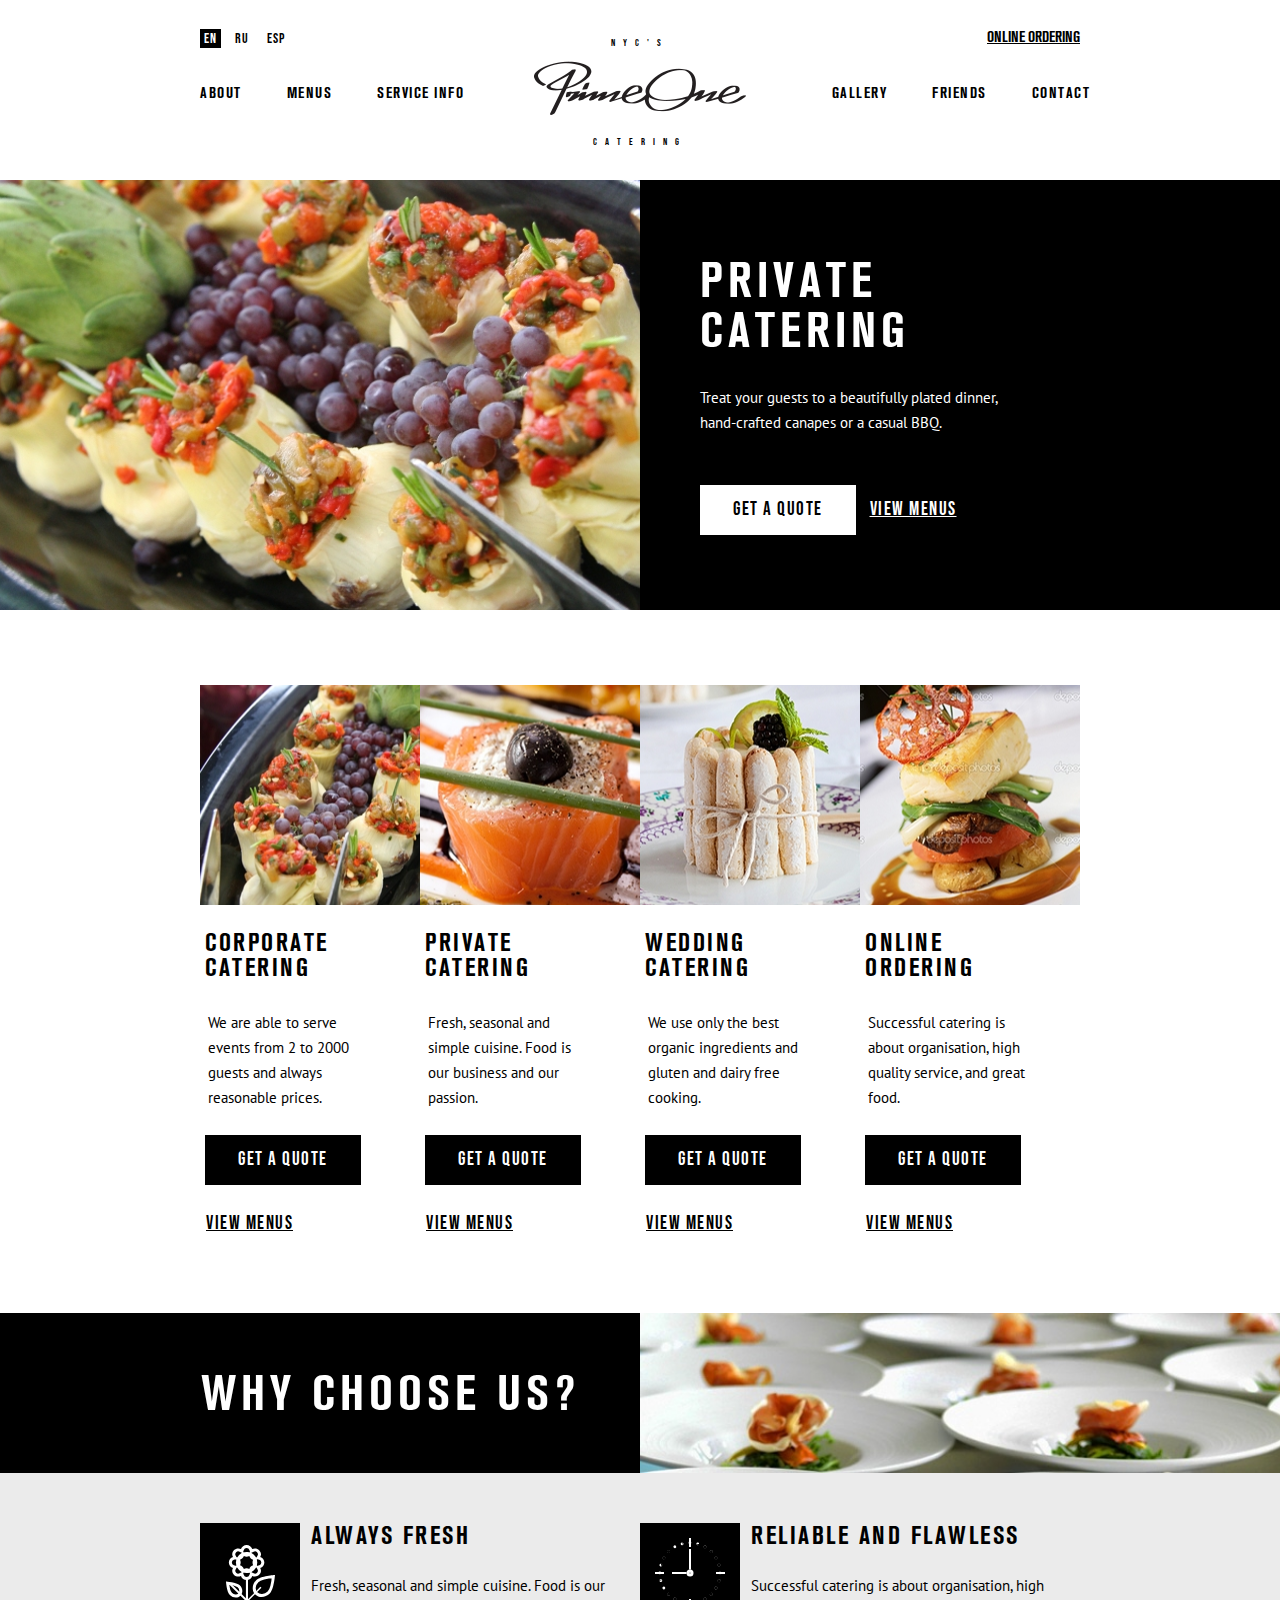
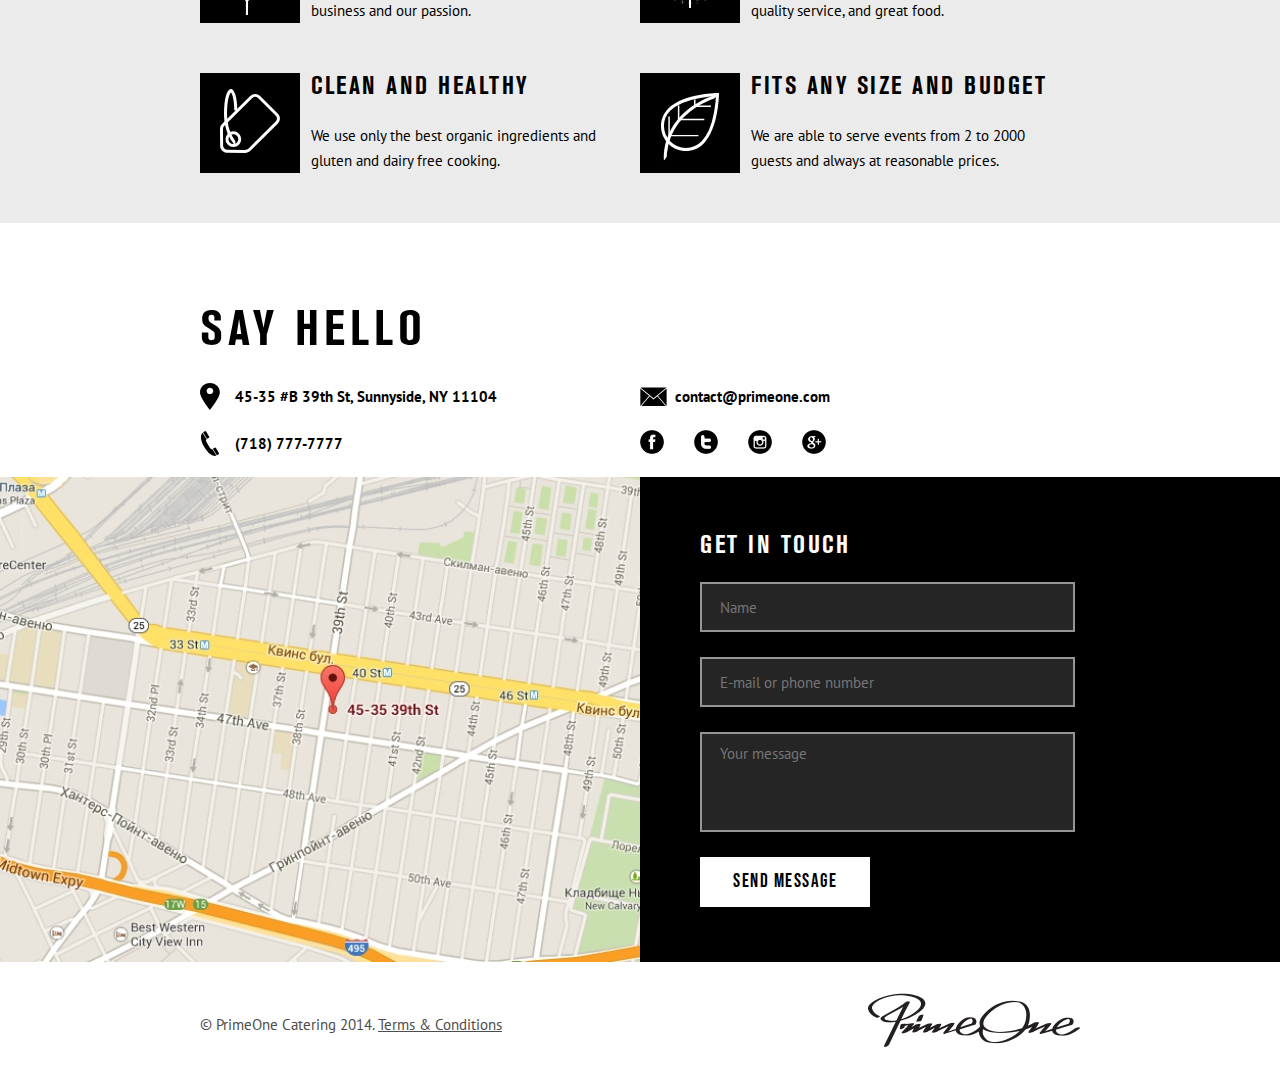
<file: index.html>
<!-- Сообщаем браузеру как стоит обрабатывать эту страницу -->
<!DOCTYPE html>
<!-- Оболочка документа, указываем язык содержимого -->
<html lang="ru">
	<!-- Заголовок страницы, контейнер для других важных данных (не отображается) -->
	<head>
		<!-- Заголовок страницы в браузере -->
		<title>Practice</title>
		<!-- Подключаем CSS -->
		<link rel="stylesheet" href="css/style.css" />
		<!-- Кодировка страницы -->
		<meta http-equiv="Content-type" content="text/html;charset=UTF-8" />
		<meta name="viewport" content="width=device-width, initial-scale=1.0, maximum-scale=1.0, user-scalable=0">
	</head>
	<!-- Отображаемое тело страницы -->
	<body>
		<div class="wrapper">
			<header>
	<div class="container">
		<div class="header-top">
			<div class="header-top-lang">
				<a href="" class="header-top-lang__item active">EN</a>
				<a href="" class="header-top-lang__item">RU</a>
				<a href="" class="header-top-lang__item">ESP</a>
			</div>
			<a href="" class="header-top-link">Online ordering</a>
		</div>
		<div class="header-bottom">
			<div class="header-bottom__column">
				<nav class="header-bottom-menu">
					<ul class="header-bottom-menu-list">
						<li><a href="" class="header-bottom-menu__link">ABOUT</a></li>
						<li><a href="" class="header-bottom-menu__link">Menus</a></li>
						<li><a href="" class="header-bottom-menu__link">Service Info</a></li>
					</ul>
				</nav>
			</div>
			<div class="header-bottom__column">
				<a href="" class="header-logo">
					<span class="header-logo__text">NYC'S</span>
					<span class="header-logo__image"><img src="img/logo.png" alt=""></span>
					<span class="header-logo__text">Catering</span>
				</a>
			</div>
			<div class="header-bottom__column">
				<nav class="header-bottom-menu header-bottom-menu--right">
					<ul class="header-bottom-menu-list">
						<li><a href="" class="header-bottom-menu__link">Gallery</a></li>
						<li><a href="" class="header-bottom-menu__link">Friends</a></li>
						<li><a href="" class="header-bottom-menu__link">Contact</a></li>
					</ul>
				</nav>
			</div>
		</div>
		<div class="header-menu__icon">
			<span></span>
			<span></span>
			<span></span>
		</div>
		<div class="header-menu">
			
		</div>
	</div>
</header>
			<div class="content">
				<div class="private">
					<div class="private__column">
						<div class="private__image ibg"><img src="img/block_1/01.jpg" alt=""></div>
					</div>
					<div class="private__column">
						<div class="private-body">
							<div class="private-body-content">
								<div class="private-body__title">Private catering</div>
								<div class="private-body__text">Treat your guests to a beautifully plated dinner, hand-crafted canapes or a casual BBQ.</div>
								<div class="private-body-buttons">
									<a href="" class="private-body-buttons__item btn btn--w">Get a quote</a>
									<a href="" class="private-body-buttons__link">View menus</a>
								</div>
							</div>
						</div>
					</div>
				</div>
				<div class="products">
					<div class="container">
						<div class="products-body">
							<div class="products__column">
								<div class="products-item">
									<a href="" class="products-item__image ibg"><img src="img/products block/01.jpg" alt=""></a>
									<a href="" class="products-item__title">Corporate catering</a>
									<a href="" class="products-item__text">We are able to serve events from 2 to 2000 guests and always reasonable prices.</a>
									<p><a href="" class="products-item__button btn">Get a quote</a></p>
									<p><a href="" class="products-item__link">View menus</a></p>
								</div>
							</div>
							<div class="products__column">
								<div class="products-item">
									<a href="" class="products-item__image ibg"><img src="img/products block/02.jpg" alt=""></a>
									<a href="" class="products-item__title">Private catering</a>
									<a href="" class="products-item__text">Fresh, seasonal and simple cuisine. Food is our business and our passion.</a>
									<p><a href="" class="products-item__button btn">Get a quote</a></p>
									<p><a href="" class="products-item__link">View menus</a></p>
								</div>
							</div>
							<div class="products__column">
								<div class="products-item">
									<a href="" class="products-item__image ibg"><img src="img/products block/03.jpg" alt=""></a>
									<a href="" class="products-item__title">Wedding catering</a>
									<a href="" class="products-item__text">We use only the best organic ingredients and gluten and dairy free cooking.</a>
									<p><a href="" class="products-item__button btn">Get a quote</a></p>
									<p><a href="" class="products-item__link">View menus</a></p>
								</div>
							</div>
							<div class="products__column">
								<div class="products-item">
									<a href="" class="products-item__image ibg"><img src="img/products block/04.jpg" alt=""></a>
									<a href="" class="products-item__title">Online Ordering</a>
									<a href="" class="products-item__text">Successful catering is about organisation, high quality service, and great food.</a>
									<p><a href="" class="products-item__button btn">Get a quote</a></p>
									<p><a href="" class="products-item__link">View menus</a></p>
								</div>
							</div>
						</div>
					</div>
				</div>
				<div class="why">
					<div class="why-top">
						<div class="why-top__column">
							<div class="why-top__text">Why CHOOSE us?</div>
						</div>
						<div class="why-top__column">
							<div class="why-top__image ibg"><img src="img/why/01.jpg" alt=""></div>
						</div>
					</div>
					<div class="why-body">
						<div class="container">
							<div class="why-body-row">
								<div class="why-body__column">
									<div class="why-body-item">
										<div class="why-body-item__icon"><img src="img/why/icons/01.svg" alt=""></div>
										<div class="why-body-item-body">
											<div class="why-body-item-body__title">Always fresh</div>
											<div class="why-body-item-body__text">Fresh, seasonal and simple cuisine. Food is our business and our passion.</div>
										</div>
									</div>
								</div>
								<div class="why-body__column">
									<div class="why-body-item">
										<div class="why-body-item__icon"><img src="img/why/icons/02.svg" alt=""></div>
										<div class="why-body-item-body">
											<div class="why-body-item-body__title">Reliable AND Flawless</div>
											<div class="why-body-item-body__text">Successful catering is about organisation, high quality service, and great food.</div>
										</div>
									</div>
								</div>
								<div class="why-body__column">
									<div class="why-body-item">
										<div class="why-body-item__icon"><img src="img/why/icons/03.svg" alt=""></div>
										<div class="why-body-item-body">
											<div class="why-body-item-body__title">Clean and Healthy</div>
											<div class="why-body-item-body__text">We use only the best organic ingredients and gluten and dairy free cooking.</div>
										</div>
									</div>
								</div>
								<div class="why-body__column">
									<div class="why-body-item">
										<div class="why-body-item__icon"><img src="img/why/icons/04.svg" alt=""></div>
										<div class="why-body-item-body">
											<div class="why-body-item-body__title">fits any size and budget</div>
											<div class="why-body-item-body__text">We are able to serve events from 2 to 2000 guests and always at reasonable prices.</div>
										</div>
									</div>
								</div>
							</div>
						</div>

					</div>
				</div>
				<div class="contacts">
					<div class="contacts-top">
						<div class="container">
							<div class="contacts__title">Say hello</div>
							<div class="contacts-body">
								<div class="contacts-body__column">
									<div class="contacts-body__item contacts-body__item--1">45-35 #B 39th St, Sunnyside, NY 11104</div>
								</div>
								<div class="contacts-body__column">
									<a href="mailto:contact@primeone.com" class="contacts-body__item contacts-body__item--2">contact@primeone.com</a>
								</div>
								<div class="contacts-body__column">
									<a href="tel:7187777777" class="contacts-body__item contacts-body__item--3">(718) 777-7777</a>
								</div>
								<div class="contacts-body__column">
									<div class="contacts-social">
										<a href="" class="contacts-social__item contacts-social__item--1"><img src="img/icons/social/01.png" alt=""></a>
										<a href="" class="contacts-social__item contacts-social__item--2"><img src="img/icons/social/02.png" alt=""></a>
										<a href="" class="contacts-social__item contacts-social__item--3"><img src="img/icons/social/03.png" alt=""></a>
										<a href="" class="contacts-social__item contacts-social__item--4"><img src="img/icons/social/04.png" alt=""></a>
									</div>
								</div>
							</div>
						</div>
					</div>
					<div class="contacts-content">
						<div class="contacts-content__column">
							<div class="contacts-content__map ibg"><img src="img/map/01.jpg" alt=""></div>
						</div>
						<div class="contacts-content__column">
							<div class="contacts-content-form">
								<div class="contacts-content-form__title">Get in touch</div>
								<form action="#" class="contacts-content-form__body">
									<div class="contacts-content-form-line">
										<input autocomplete="off" type="text" name="form[]" data-value="" placeholder="Name" class="input" />
									</div>
									<div class="contacts-content-form-line">
										<input autocomplete="off" type="text" name="form[]" data-value="" placeholder="E-mail or phone number" class="input" />
									</div>
									<div class="contacts-content-form-line">
										<textarea autocomplete="off" name="form[]" data-value="" placeholder="Your message" class="input"></textarea>
									</div>
									<div class="contacts-content-form-button">
										<button type="submit" class="contacts-content-form__btn btn btn--w">Send message</button>
									</div>
								</form>
							</div>
						</div>
					</div>
				</div>
			</div>
			<footer>
	<div class="container">
		<div class="footer-body">
			<div class="footer-body__column">
				<div class="footer__text">© PrimeOne Catering 2014. <a href="" target="blank">Terms & Conditions</a></div>
			</div>
			<div class="footer-body__column">
				<a href="" class="footer__logo"><img src="img/logo.png" alt=""></a>
			</div>
		</div>
	</div>
</footer>
		</div>
		<script src="https://code.jquery.com/jquery-3.3.1.min.js"></script>
<script src="https://maps.google.com/maps/api/js?sensor=false&amp;key="></script>
<script src="responsive.js"></script>

	</body>
</html>
</file>
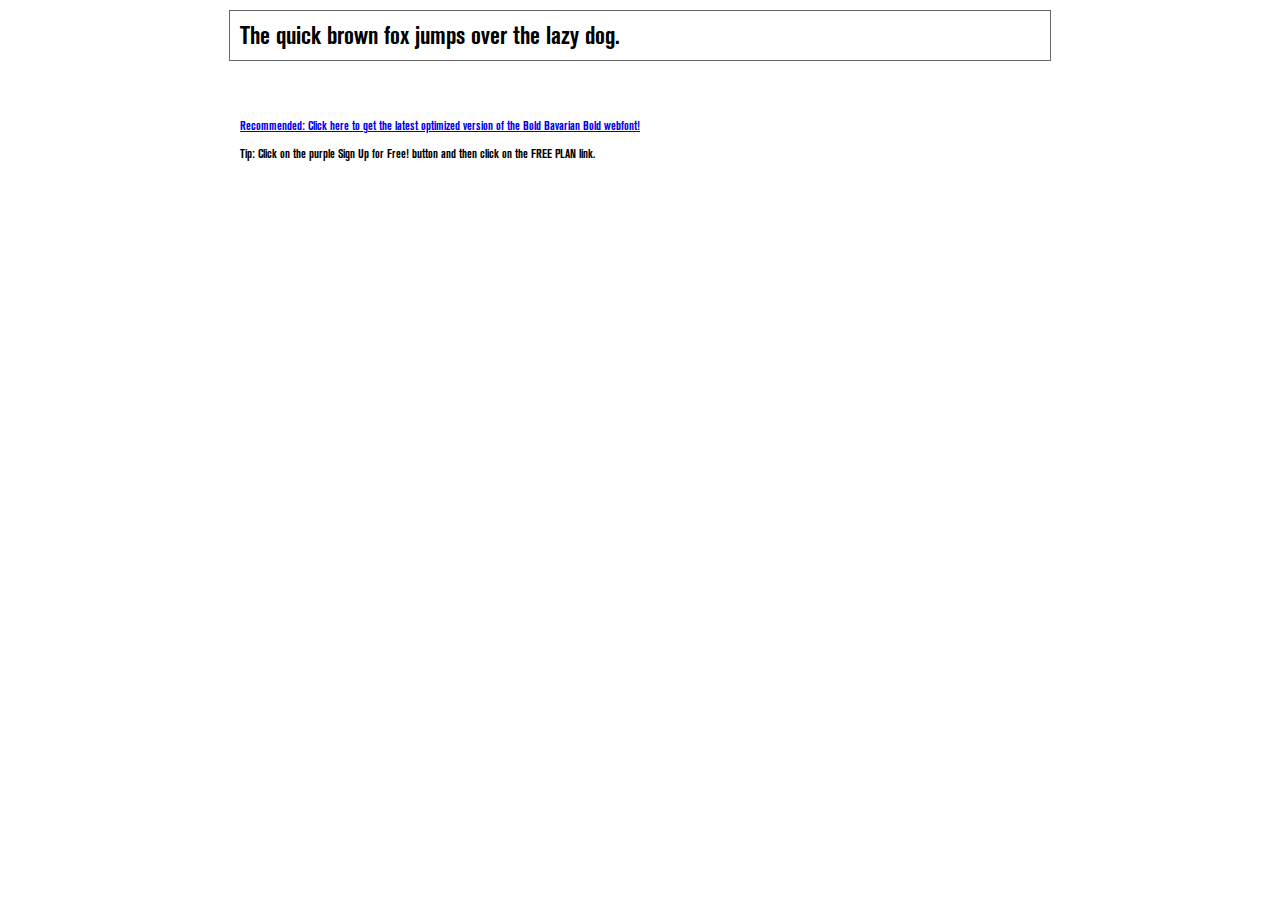
<file: fonts/AkzidenzGroteskBQCondensedBold/demo.html>
<!DOCTYPE html PUBLIC "-//W3C//DTD XHTML 1.0 Transitional//EN" "http://www.w3.org/TR/xhtml1/DTD/xhtml1-transitional.dtd">
<html xmlns="http://www.w3.org/1999/xhtml">
<head>
	<meta http-equiv="Content-Type" content="text/html; charset=utf-8" />
	<title>@font-face Demo</title>
	<link rel="stylesheet" href="fonts.css" type="text/css" charset="utf-8" />
	<style type="text/css">
	body {
		background-color:white;
		font-family:Verdana,Tahoma,Arial,Sans-Serif;
		color:black;
		font-size:12px;
	}

	.demo
	{
		font-family:'Conv_AkzidenzGroteskBQCondensedBold',Sans-Serif;
		width:800px;
		margin:10px auto;
		text-align:left;
		border:1px solid #666;
		padding:10px;
	}

	.hint
	{
		font-family:'Conv_AkzidenzGroteskBQCondensedBold',Sans-Serif;
		width:800px;
		margin:10px auto;
		text-align:left;
		border:1px;
		padding:10px;
	}
	</style>
</head>
<body>
	<div class="demo" style="font-size:25px">
		The quick brown fox jumps over the lazy dog.
	</div>


	<br>
	<br>
	<div class="hint">
		<a href="http://www.fonts.com/font/wiescher-design/bold-bavarian/bold/web-font?SiteId=64">Recommended: Click here to get the latest optimized version of the Bold Bavarian Bold webfont!</a><br /><br />
		Tip: Click on the purple <strong>Sign Up for Free!</strong> button and then click on the <strong>FREE PLAN</strong> link.
	</div>
</body>
</html>
</file>
<file: css/style.css>
@charset "UTF-8";
/*Обнуление*/
@import url("https://fonts.googleapis.com/css2?family=PT+Sans&display=swap");
@import url("https://fonts.googleapis.com/css2?family=Bebas+Neue&display=swap");
* {
  padding: 0;
  margin: 0;
  border: 0; }

*, *:before, *:after {
  -moz-box-sizing: border-box;
  -webkit-box-sizing: border-box;
  box-sizing: border-box; }

:focus, :active {
  outline: none; }

a:focus, a:active {
  outline: none; }

nav, footer, header, aside {
  display: block; }

html, body {
  height: 100%;
  width: 100%;
  font-size: 100%;
  line-height: 1;
  font-size: 14px;
  -ms-text-size-adjust: 100%;
  -moz-text-size-adjust: 100%;
  -webkit-text-size-adjust: 100%; }

input, button, textarea {
  font-family: inherit; }

input::-ms-clear {
  display: none; }

button {
  cursor: pointer; }

button::-moz-focus-inner {
  padding: 0;
  border: 0; }

a, a:visited {
  text-decoration: none; }

a:hover {
  text-decoration: none; }

ul li {
  list-style: none; }

img {
  vertical-align: top; }

h1, h2, h3, h4, h5, h6 {
  font-size: inherit;
  font-weight: inherit; }

/*--------------------*/
@font-face {
  font-family: 'AkzidenzGroteskBQCondensedBold';
  src: url("../fonts/AkzidenzGroteskBQCondensedBold.eot");
  src: local("☺"), url("../fonts/AkzidenzGroteskBQCondensedBold.woff") format("woff"), url("../fonts/AkzidenzGroteskBQCondensedBold.ttf") format("truetype"), url("../fonts/AkzidenzGroteskBQCondensedBold.svg") format("svg");
  font-weight: normal;
  font-style: normal; }

.ibg img {
  display: none; }

.ibg {
  background-position: center;
  background-size: cover;
  background-repeat: no-repeat; }

input[type=text], input[type=email], input[type=tel], textarea {
  -webkit-appearance: none;
  -moz-appearance: none;
  appearance: none; }

.input {
  border-radius: 0 !important;
  width: 100%;
  display: block;
  padding: 0 18px;
  height: 50px;
  border: 2px solid #959595;
  background-color: #252525;
  color: #959595;
  font-size: 15px;
  font-family: "PT Sans"; }

textarea.input {
  resize: none;
  height: 100px;
  padding: 10px 18px; }

.container {
  max-width: 880px;
  margin: 0 auto;
  width: 100%; }
  @media (max-width: 892px) {
    .container {
      max-width: 767px; } }
  @media (max-width: 767px) {
    .container {
      max-width: none;
      padding: 0 10px; } }

.wrapper {
  width: 100%;
  min-width: 100%;
  overflow: hidden; }

header {
  padding: 29px 0 33px 0;
  background-color: #fff; }
  @media (max-width: 767px) {
    header {
      padding: 5px 0 5px 0; } }

.header-top {
  display: -webkit-box;
  display: -ms-flexbox;
  display: flex;
  -webkit-box-pack: justify;
  -ms-flex-pack: justify;
  justify-content: space-between; }
  @media (max-width: 767px) {
    .header-top {
      -webkit-box-pack: end;
      -ms-flex-pack: end;
      justify-content: flex-end;
      padding: 25px 0 0 0; } }
  @media (max-width: 479.98px) {
    .header-top {
      padding: 15px 0 0 0; } }

.header-top-lang {
  display: -webkit-box;
  display: -ms-flexbox;
  display: flex; }
  @media (max-width: 767px) {
    .header-top-lang {
      margin: 0px 0 15px 0; } }
  .header-top-lang__item {
    font-family: "Bebas Neue";
    font-size: 14px;
    text-transform: uppercase;
    letter-spacing: 1px;
    line-height: 19px;
    padding: 0 4px;
    display: block;
    color: #000000;
    margin: 0 10px 0 0; }
    .header-top-lang__item.active {
      background-color: #000000;
      color: white; }

.header-top-link {
  position: relative;
  z-index: 11;
  font-family: 'AkzidenzGroteskBQCondensedBold';
  color: #000000;
  font-size: 15px;
  text-decoration: underline;
  text-align: left;
  text-transform: uppercase; }
  @media (max-width: 479.98px) {
    .header-top-link {
      font-size: 13px; } }

.header-bottom {
  display: -webkit-box;
  display: -ms-flexbox;
  display: flex;
  -webkit-box-align: center;
  -ms-flex-align: center;
  align-items: center;
  margin: -10px 0 0 0; }
  @media (max-width: 767px) {
    .header-bottom {
      margin: -37px 0 0 0; } }
  @media (max-width: 479.98px) {
    .header-bottom {
      margin: -27px 0 0 0; } }
  .header-bottom__column {
    -webkit-box-flex: 0;
    -ms-flex: 0 0 33.333%;
    flex: 0 0 33.333%; }

.header-bottom-menu--right .header-bottom-menu-list {
  margin: 0;
  display: -webkit-box;
  display: -ms-flexbox;
  display: flex;
  -webkit-box-pack: end;
  -ms-flex-pack: end;
  justify-content: flex-end;
  text-align: right; }
  .header-bottom-menu--right .header-bottom-menu-list li {
    margin: 0 0 0 45px !important; }
    .header-bottom-menu--right .header-bottom-menu-list li:first-child {
      margin: 0; }
    @media (max-width: 892px) {
      .header-bottom-menu--right .header-bottom-menu-list li {
        margin: 0 0 0 20px !important; } }
  @media (max-width: 767px) {
    .header-bottom-menu--right .header-bottom-menu-list {
      display: block;
      text-align: left; }
      .header-bottom-menu--right .header-bottom-menu-list li {
        margin: 0px 0px 15px 0px !important; }
        .header-bottom-menu--right .header-bottom-menu-list li:last-child {
          margin: 0px 0px 0px 0px; } }

.header-bottom-menu__link {
  color: #000000;
  font-family: 'AkzidenzGroteskBQCondensedBold';
  font-size: 15px;
  text-transform: uppercase;
  letter-spacing: 1.5px; }

.header-bottom-menu-list {
  display: -webkit-box;
  display: -ms-flexbox;
  display: flex; }
  .header-bottom-menu-list li {
    margin: 0 45px 0 0; }
    .header-bottom-menu-list li:last-child {
      margin: 0px 0px 0px 0px; }
    @media (max-width: 892px) {
      .header-bottom-menu-list li {
        margin: 0 20px 0 0; } }
  @media (max-width: 767px) {
    .header-bottom-menu-list {
      display: block; }
      .header-bottom-menu-list li {
        margin: 0px 0px 15px 0px !important; }
        .header-bottom-menu-list li:last-child {
          margin: 0px 0px 0px 0px; } }

.header-logo {
  display: block;
  text-align: center;
  position: relative;
  z-index: 11; }
  .header-logo__text {
    display: block;
    color: #000000;
    letter-spacing: 8px;
    text-transform: uppercase;
    font-size: 10px;
    font-family: "Bebas Neue"; }
    @media (max-width: 767px) {
      .header-logo__text {
        font-size: 8px; } }
    @media (max-width: 479.98px) {
      .header-logo__text {
        letter-spacing: 5px; } }
  .header-logo__image {
    display: inline-block;
    margin: 0px 0px 0px 0px; }
    @media (max-width: 767px) {
      .header-logo__image {
        margin: 2px 0px 5px 0px; }
        .header-logo__image img {
          width: 150px; } }
    @media (max-width: 479.98px) {
      .header-logo__image {
        margin: 0px 0px 2px 0px; }
        .header-logo__image img {
          width: 100px; } }

.header-menu__icon {
  display: none; }

@media (max-width: 767px) {
  .header-menu__icon {
    display: block;
    position: absolute;
    top: 28px;
    left: 10px;
    width: 30px;
    height: 18px;
    cursor: pointer;
    z-index: 5; }
    .header-menu__icon span {
      -webkit-transition: all 0.3s ease 0s;
      -ms-transition: all 0.3s ease 0s;
      -moz-transition: all 0.3s ease 0s;
      -o-transition: all 0.3s ease 0s;
      transition: all 0.3s ease 0s;
      top: 8px;
      left: 0px;
      position: absolute;
      width: 100%;
      height: 2px;
      background-color: #000; }
      .header-menu__icon span:first-child {
        top: 0px; }
      .header-menu__icon span:last-child {
        top: auto;
        bottom: 0px; }
    .header-menu__icon.active span {
      -webkit-transform: scale(0);
      -moz-transform: scale(0);
      -ms-transform: scale(0);
      -o-transform: scale(0);
      transform: scale(0); }
      .header-menu__icon.active span:first-child {
        -webkit-transform: rotate(-45deg);
        -moz-transform: rotate(-45deg);
        -ms-transform: rotate(-45deg);
        -o-transform: rotate(-45deg);
        transform: rotate(-45deg);
        top: 8px; }
      .header-menu__icon.active span:last-child {
        -webkit-transform: rotate(45deg);
        -moz-transform: rotate(45deg);
        -ms-transform: rotate(45deg);
        -o-transform: rotate(45deg);
        transform: rotate(45deg);
        top: 8px; }
  .header-menu {
    position: fixed;
    width: 100%;
    height: 100%;
    overflow: auto;
    top: 0;
    left: -120%;
    background-color: #fff;
    padding: 65px 10px 0px 10px;
    -webkit-transition: all 0.6s ease 0s;
    -ms-transition: all 0.6s ease 0s;
    -moz-transition: all 0.6s ease 0s;
    -o-transition: all 0.6s ease 0s;
    transition: all 0.6s ease 0s; }
    .header-menu.active {
      left: 0; } }

@media (max-width: 479.98px) {
  .header-menu__icon {
    top: 18px; } }

.btn {
  font-family: "Bebas Neue";
  font-size: 19px;
  background-color: #000;
  text-transform: uppercase;
  letter-spacing: 1.5px;
  line-height: 50px;
  height: 50px;
  color: #fff;
  display: inline-block;
  padding: 0px 33px; }
  .btn--w {
    background-color: #ffffff;
    color: #000; }
  .btn.fw {
    width: 100%; }

.private {
  display: -webkit-box;
  display: -ms-flexbox;
  display: flex;
  background-color: #000;
  margin: 0px 0px 75px 0px; }
  @media (max-width: 767px) {
    .private {
      margin: 0px 0px 40px 0px; } }

.private__column {
  -webkit-box-flex: 0;
  -ms-flex: 0 0 50%;
  flex: 0 0 50%; }
  @media (max-width: 767px) {
    .private__column {
      -webkit-box-flex: 1;
      -ms-flex: 1 1 100%;
      flex: 1 1 100%; }
      .private__column:first-child {
        display: none; } }

.private__image {
  height: 100%; }

.private-body {
  padding: 75px 20px 75px 60px; }
  @media (max-width: 892px) {
    .private-body {
      padding: 30px 20px 30px 30px; } }

.private-body-content {
  max-width: 305px; }

.private-body__title {
  font-size: 50px;
  text-transform: uppercase;
  color: #ffffff;
  font-family: 'AkzidenzGroteskBQCondensedBold';
  letter-spacing: 5px;
  margin: 0 0 30px 0; }
  @media (max-width: 892px) {
    .private-body__title {
      font-size: 35px;
      margin: 0 0 20px 0; } }

.private-body__text {
  font-family: "PT Sans";
  font-size: 15px;
  color: #ffffff;
  line-height: 25px;
  margin: 0 0 50px 0; }
  @media (max-width: 892px) {
    .private-body__text {
      margin: 0 0 30px 0; } }

.private-body-buttons {
  display: -webkit-box;
  display: -ms-flexbox;
  display: flex;
  -webkit-box-align: center;
  -ms-flex-align: center;
  align-items: center; }

.private-body-buttons__link {
  color: #fffffe;
  font-family: "Bebas Neue";
  font-size: 19px;
  height: 50px;
  line-height: 50px;
  text-decoration: underline;
  text-transform: uppercase;
  padding: 0 0 0 14px;
  letter-spacing: 1.5px; }

.products {
  margin: 0 0 40px 0; }
  @media (max-width: 767px) {
    .products {
      margin: 0; } }

.products-body {
  display: -webkit-box;
  display: -ms-flexbox;
  display: flex; }
  @media (max-width: 767px) {
    .products-body {
      -ms-flex-wrap: wrap;
      flex-wrap: wrap; } }

.products__column {
  -webkit-box-flex: 0;
  -ms-flex: 0 0 25%;
  flex: 0 0 25%;
  margin: 0 0 40px 0; }
  @media (max-width: 767px) {
    .products__column {
      -webkit-box-flex: 0;
      -ms-flex: 0 0 50%;
      flex: 0 0 50%; } }
  @media (max-width: 380px) {
    .products__column {
      -webkit-box-flex: 1;
      -ms-flex: 1 1 100%;
      flex: 1 1 100%; } }

.products-item {
  display: -webkit-box;
  display: -ms-flexbox;
  display: flex;
  -webkit-box-orient: vertical;
  -webkit-box-direction: normal;
  -ms-flex-direction: column;
  flex-direction: column;
  height: 100%; }

.products-item__image {
  display: block;
  padding: 0px 0px 100% 0px;
  margin: 0 0 25px 0; }
  @media (max-width: 380px) {
    .products-item__image {
      margin: 0 0 15px 0; } }

.products-item__title {
  height: 50px;
  overflow: hidden;
  font-size: 25px;
  text-transform: uppercase;
  letter-spacing: 2.5px;
  font-family: 'AkzidenzGroteskBQCondensedBold';
  color: #000000;
  margin: 0 0 30px 0;
  display: block;
  max-width: 185px;
  padding: 0px 10px 0px 5px; }
  @media (max-width: 380px) {
    .products-item__title {
      max-width: none;
      overflow: visible;
      height: auto;
      margin: 0 0 20px 0; } }

.products-item__text {
  display: block;
  color: #000000;
  font-size: 15px;
  font-family: "PT Sans";
  line-height: 25px;
  margin: 0 0 25px 0;
  padding: 0px 10px 0px 8px;
  max-width: 185px;
  -webkit-box-flex: 1;
  -ms-flex: 1 1 auto;
  flex: 1 1 auto; }
  @media (max-width: 380px) {
    .products-item__text {
      max-width: none;
      margin: 0 0 15px 0; } }

.products-item__button {
  margin: 0 0 29px 5px; }

.products-item__link {
  color: #000000;
  font-family: "Bebas Neue";
  font-size: 19px;
  text-decoration: underline;
  text-transform: uppercase;
  letter-spacing: 1.5px;
  display: block;
  margin: 0 0 0 6px; }

.why-top {
  display: -webkit-box;
  display: -ms-flexbox;
  display: flex;
  background-color: #000; }

.why-top__column {
  -webkit-box-flex: 0;
  -ms-flex: 0 0 50%;
  flex: 0 0 50%; }
  @media (max-width: 892px) {
    .why-top__column {
      -webkit-box-flex: 1;
      -ms-flex: 1 1 100%;
      flex: 1 1 100%; }
      .why-top__column:last-child {
        display: none; } }

.why-top__text {
  color: #ffffff;
  font-size: 50px;
  font-family: 'AkzidenzGroteskBQCondensedBold';
  letter-spacing: 5px;
  text-transform: uppercase;
  text-align: right;
  padding: 55px 60px 55px 0px; }
  @media (max-width: 892px) {
    .why-top__text {
      text-align: center;
      padding: 30px 0;
      font-size: 40px; } }
  @media (max-width: 767px) {
    .why-top__text {
      text-align: center;
      padding: 20px 0;
      font-size: 30px; } }

.why-top__image {
  height: 100%; }

.why-body {
  background-color: #ebebeb;
  padding: 50px 0 0 0; }
  @media (max-width: 380px) {
    .why-body {
      padding: 30px 0 0 0; } }

.why-body-row {
  display: -webkit-box;
  display: -ms-flexbox;
  display: flex;
  -ms-flex-wrap: wrap;
  flex-wrap: wrap; }

.why-body__column {
  -webkit-box-flex: 0;
  -ms-flex: 0 0 50%;
  flex: 0 0 50%;
  margin: 0 0 50px 0; }
  @media (max-width: 892px) {
    .why-body__column {
      -webkit-box-flex: 1;
      -ms-flex: 1 1 100%;
      flex: 1 1 100%; } }
  @media (max-width: 380px) {
    .why-body__column {
      margin: 0 0 30px 0; } }

.why-body-item {
  display: -webkit-box;
  display: -ms-flexbox;
  display: flex; }

.why-body-item__icon {
  width: 100px;
  height: 100px;
  background-color: #000000;
  display: -webkit-box;
  display: -ms-flexbox;
  display: flex;
  -webkit-box-pack: center;
  -ms-flex-pack: center;
  justify-content: center;
  -webkit-box-align: center;
  -ms-flex-align: center;
  align-items: center; }
  @media (max-width: 380px) {
    .why-body-item__icon {
      font-size: 20px;
      width: 80px;
      height: 80px;
      padding: 15px; } }

.why-body-item-body {
  -webkit-box-flex: 1;
  -ms-flex: 1 1 100%;
  flex: 1 1 100%;
  display: -webkit-box;
  display: -ms-flexbox;
  display: flex;
  -webkit-box-orient: vertical;
  -webkit-box-direction: normal;
  -ms-flex-direction: column;
  flex-direction: column;
  padding: 0 0 0 11px; }

.why-body-item-body__title {
  -webkit-box-flex: 1;
  -ms-flex: 1 1 auto;
  flex: 1 1 auto;
  font-size: 25px;
  font-family: 'AkzidenzGroteskBQCondensedBold';
  text-transform: uppercase;
  letter-spacing: 2.5px; }
  @media (max-width: 380px) {
    .why-body-item-body__title {
      font-size: 18px; } }

.why-body-item-body__text {
  font-size: 15px;
  font-family: "PT Sans";
  line-height: 25px;
  padding: 0 15px 0 0px; }
  @media (max-width: 380px) {
    .why-body-item-body__text {
      font-size: 13px;
      line-height: 20px; } }

.contacts {
  padding: 80px 0 0 0; }
  @media (max-width: 767px) {
    .contacts {
      padding: 30px 0 0 0; } }

.contacts__title {
  font-size: 50px;
  font-family: 'AkzidenzGroteskBQCondensedBold';
  text-transform: uppercase;
  letter-spacing: 5px;
  margin: 0 0 30px 0; }

.contacts-body {
  display: -webkit-box;
  display: -ms-flexbox;
  display: flex;
  -ms-flex-wrap: wrap;
  flex-wrap: wrap; }

.contacts-body__column {
  -webkit-box-flex: 0;
  -ms-flex: 0 0 50%;
  flex: 0 0 50%;
  margin: 0 0 20px 0; }
  @media (max-width: 767px) {
    .contacts-body__column {
      -webkit-box-flex: 1;
      -ms-flex: 1 1 100%;
      flex: 1 1 100%; } }

.contacts-body__item {
  color: #000000;
  font-size: 15px;
  font-family: "PT Sans";
  font-weight: 600;
  padding: 0 0 0 35px;
  display: inline-block;
  line-height: 27px; }

.contacts-body__item--1 {
  background: url("../img/contacts/01.svg") left no-repeat; }

.contacts-body__item--2 {
  background: url("../img/contacts/02.svg") left no-repeat; }

.contacts-body__item--3 {
  background: url("../img/contacts/03.svg") left no-repeat; }

.contacts-social {
  display: -webkit-box;
  display: -ms-flexbox;
  display: flex; }

.contacts-social__item {
  margin: 0 30px 0 0; }
  .contacts-social__item:last-child {
    margin: 0 0 0 0; }

.contacts-content {
  display: -webkit-box;
  display: -ms-flexbox;
  display: flex;
  background-color: #000; }
  @media (max-width: 767px) {
    .contacts-content {
      display: block; } }

.contacts-content__column {
  -webkit-box-flex: 0;
  -ms-flex: 0 0 50%;
  flex: 0 0 50%; }

.contacts-content__map {
  height: 100%; }
  @media (max-width: 767px) {
    .contacts-content__map {
      height: 300px; } }

.contacts-content-form {
  padding: 55px 60px; }
  @media (max-width: 767px) {
    .contacts-content-form {
      padding: 30px; } }

.contacts-content-form__title {
  font-family: 'AkzidenzGroteskBQCondensedBold';
  font-size: 25px;
  color: #ffffff;
  text-transform: uppercase;
  letter-spacing: 2.5px;
  margin: 0 0 25px 0; }

.contacts-content-form__body {
  max-width: 375px; }
  @media (max-width: 767px) {
    .contacts-content-form__body {
      max-width: none; } }

.contacts-content-form-line {
  margin: 0 0 25px 0; }

.footer-body {
  display: -webkit-box;
  display: -ms-flexbox;
  display: flex;
  -webkit-box-pack: justify;
  -ms-flex-pack: justify;
  justify-content: space-between;
  -webkit-box-align: center;
  -ms-flex-align: center;
  align-items: center;
  height: 125px; }
  @media (max-width: 767px) {
    .footer-body {
      -webkit-box-orient: vertical;
      -webkit-box-direction: reverse;
      -ms-flex-direction: column-reverse;
      flex-direction: column-reverse;
      height: auto;
      padding: 15px 0; } }

.footer__text {
  color: #4d4d4d;
  font-family: "PT Sans";
  font-size: 15px; }
  .footer__text a {
    text-decoration: underline;
    color: #4d4d4d; }
    .footer__text a:hover {
      text-decoration: none; }
  @media (max-width: 425px) {
    .footer__text {
      font-size: 14px; } }
</file>
<file: fonts/AkzidenzGroteskBQCondensedBold/fonts.css>
/** Generated by FG **/
@font-face {
	font-family: 'Conv_AkzidenzGroteskBQCondensedBold';
	src: url('fonts/AkzidenzGroteskBQCondensedBold.eot');
	src: local('☺'), url('fonts/AkzidenzGroteskBQCondensedBold.woff') format('woff'), url('fonts/AkzidenzGroteskBQCondensedBold.ttf') format('truetype'), url('fonts/AkzidenzGroteskBQCondensedBold.svg') format('svg');
	font-weight: normal;
	font-style: normal;
}
</file>
